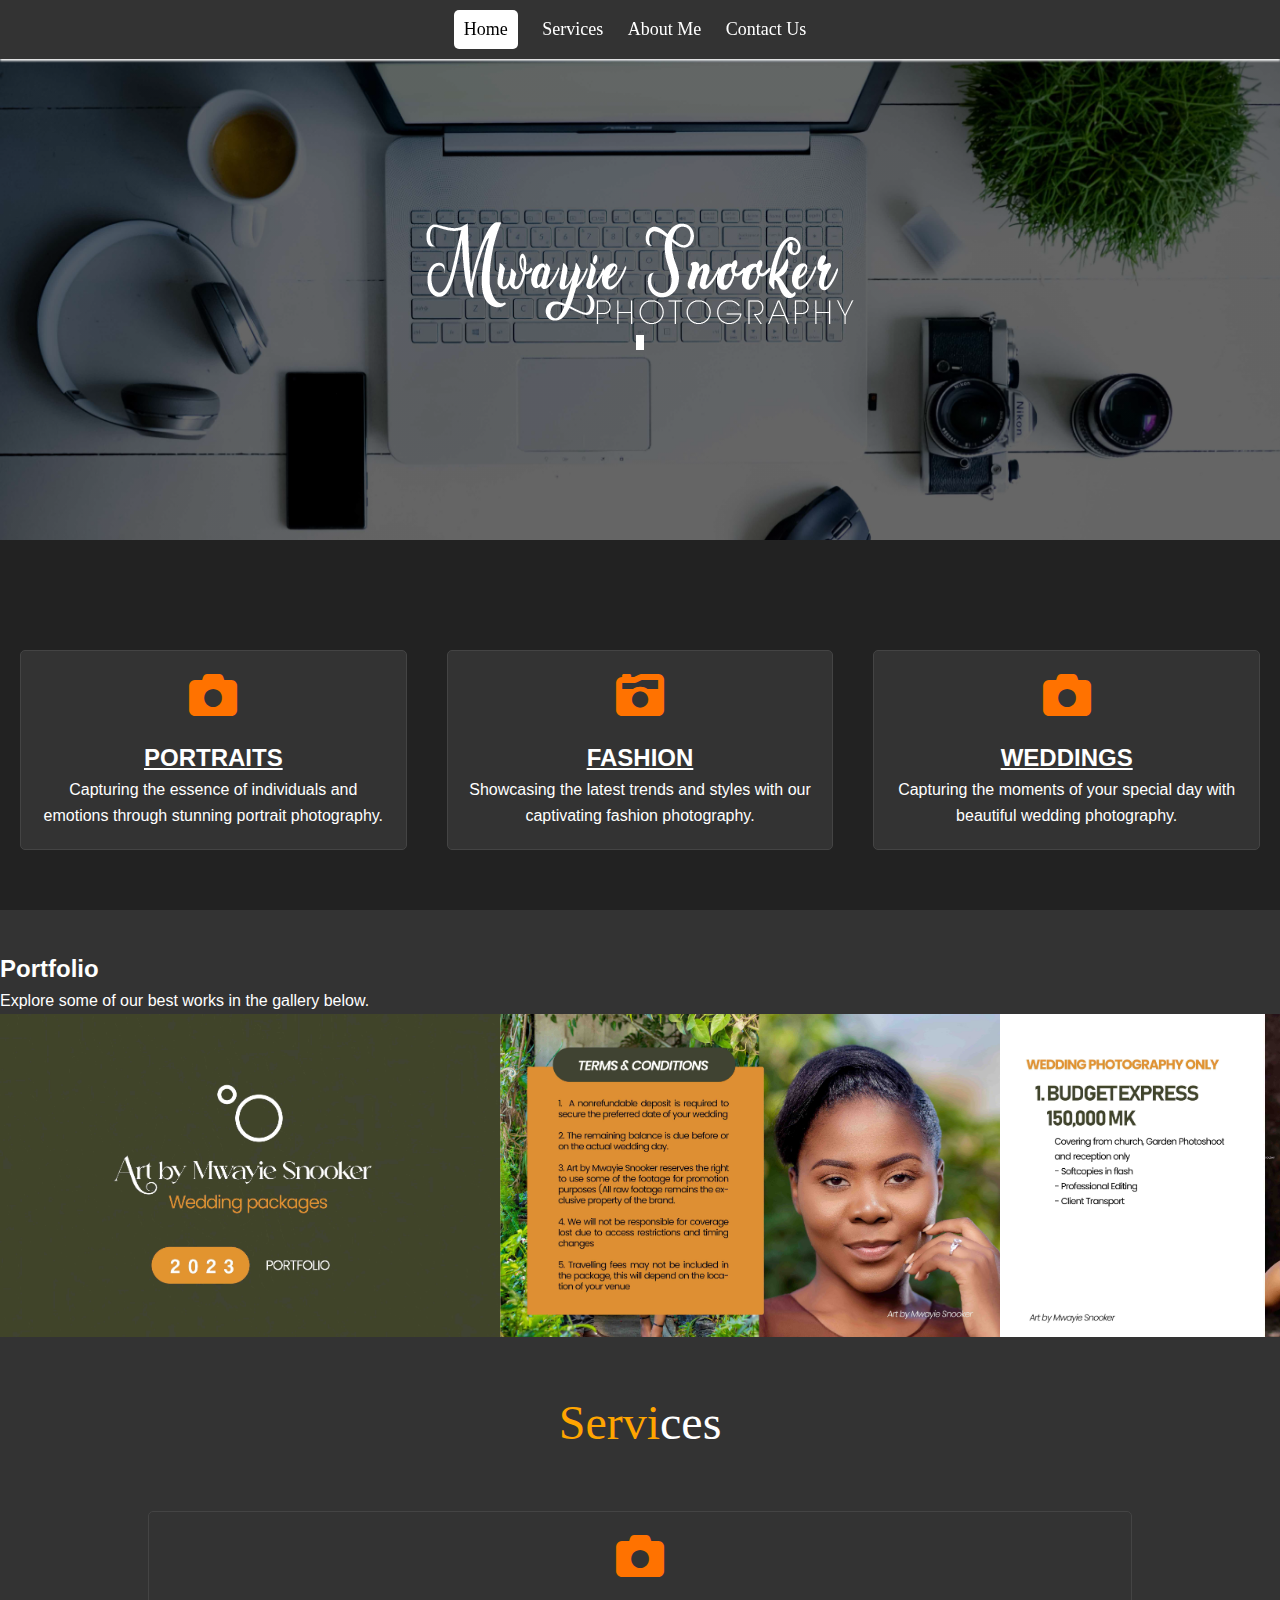
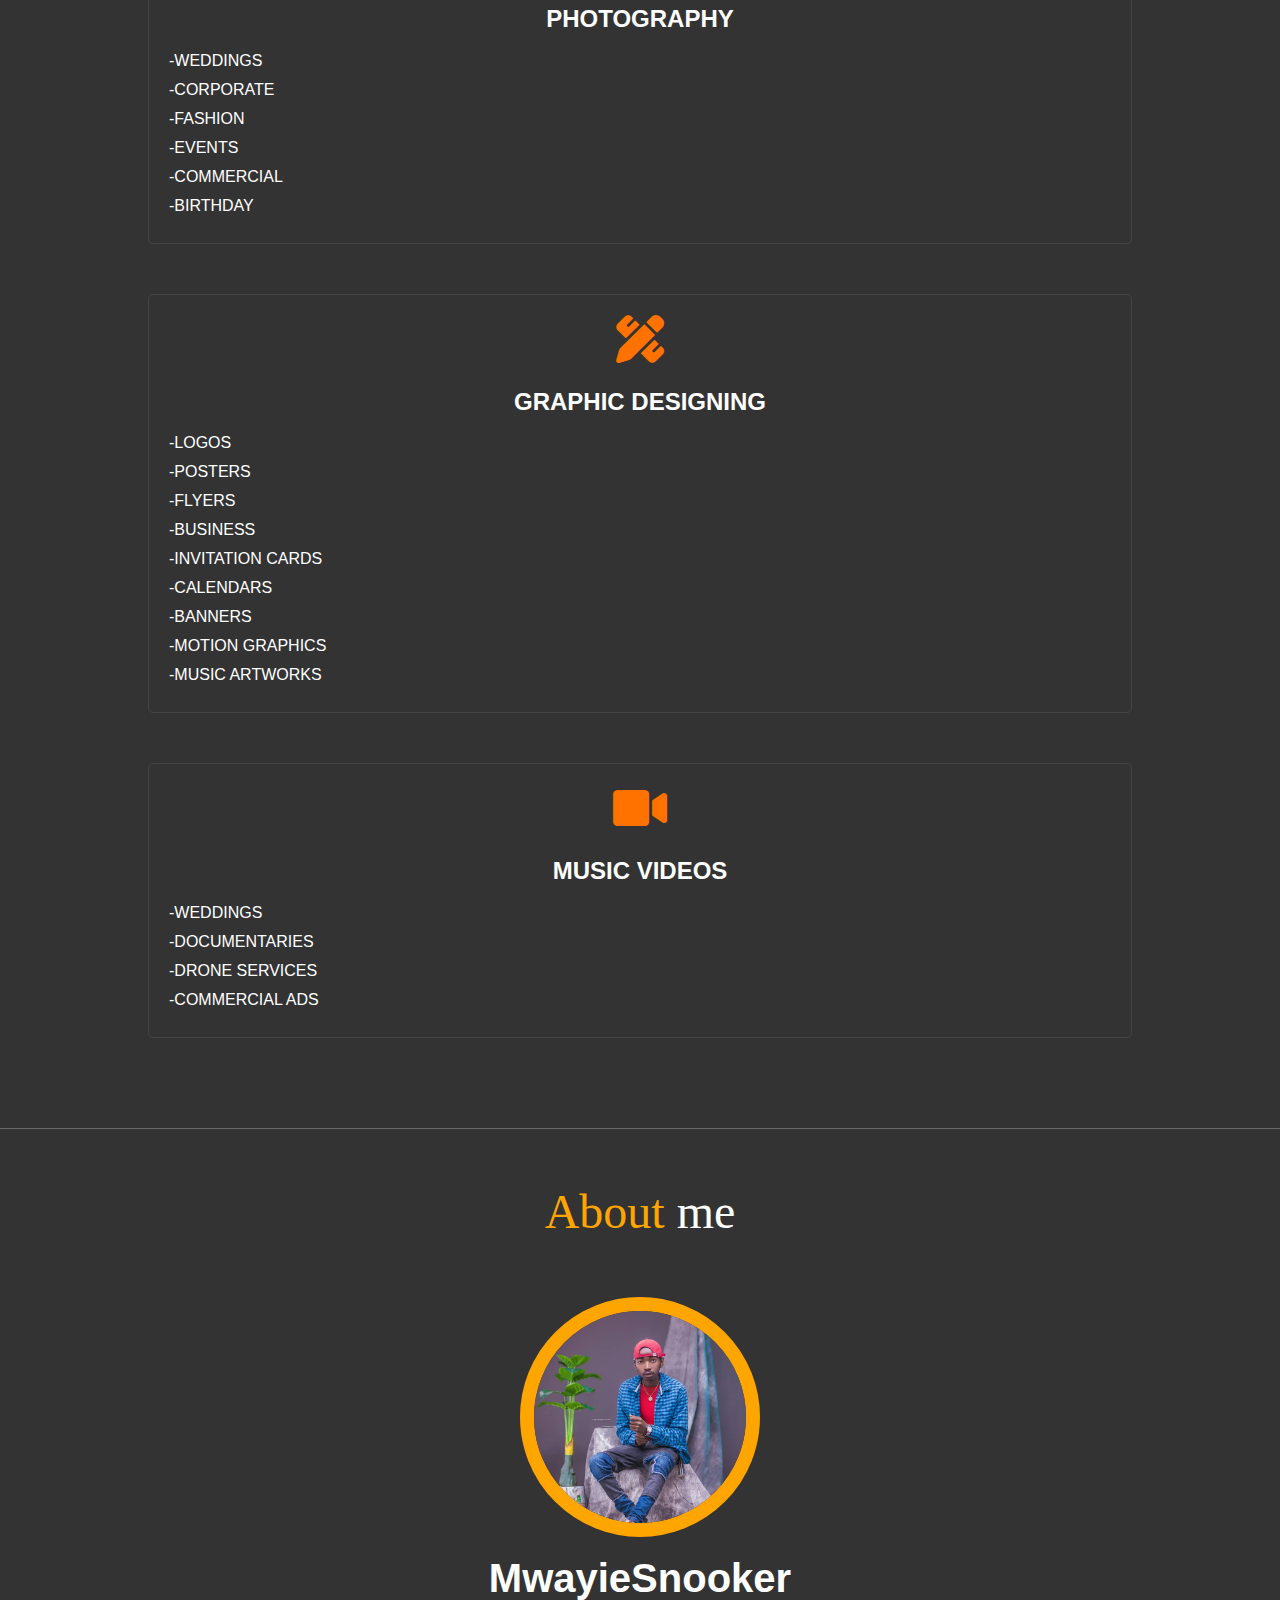
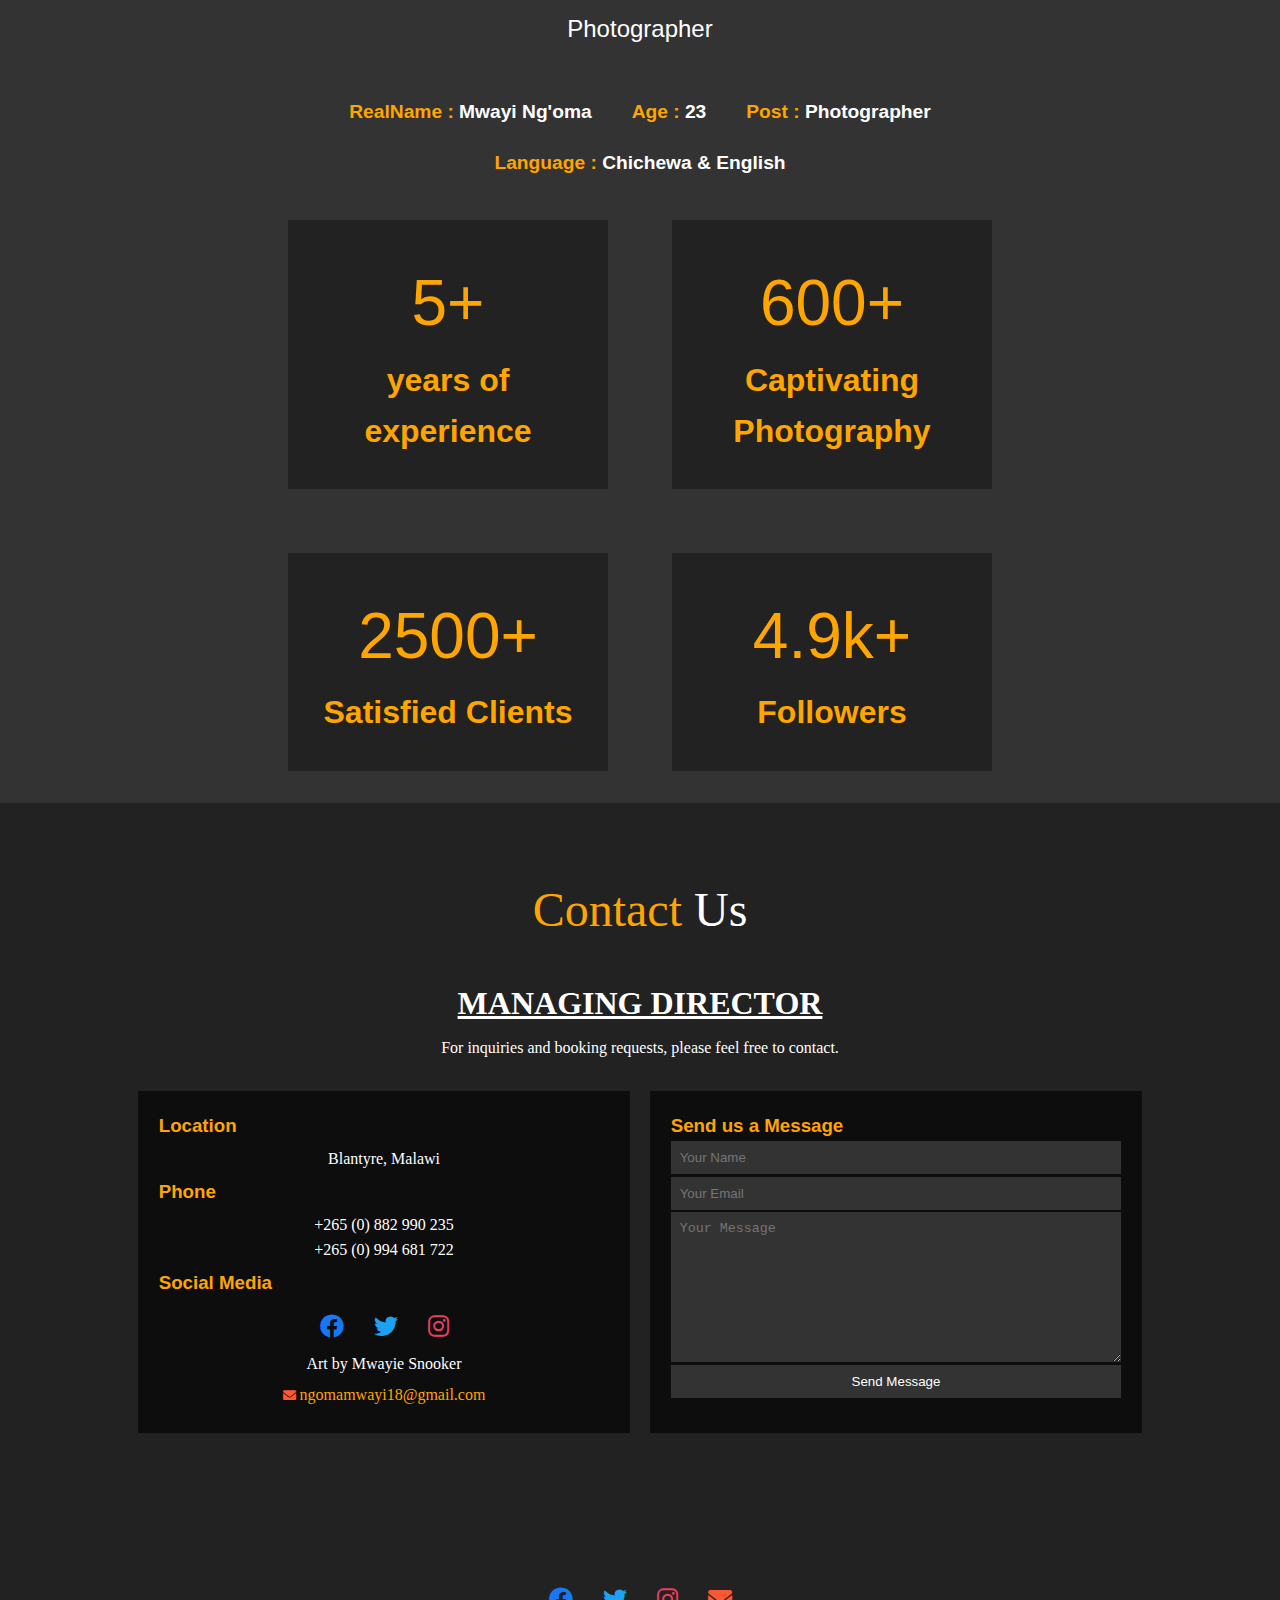
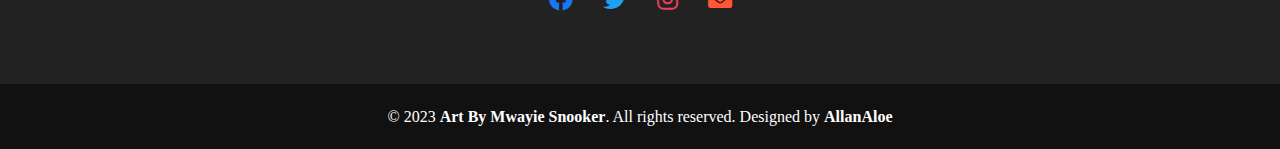
<file: index.html>
<!DOCTYPE html>
<html lang="en">
<head>
    <meta charset="UTF-8">
    <meta name="viewport" content="width=device-width, initial-scale=1.0">
    <meta name="description" content="Art By Mwayie Snooker - Professional Photographer in Malawi">
    <meta name="keywords" content="Art By Mwayie Snooker, Professional Photographer, Photography In Malawi">
    <link rel="stylesheet" href="https://cdnjs.cloudflare.com/ajax/libs/font-awesome/6.0.0-beta3/css/all.min.css">
    <link href="icon.png" rel="icon" type="image/x-icon">
    <title>Art_By_Mwayie_Snooker - Photography Website</title>
    <link rel="stylesheet" type="text/css" href="style.css">
    <meta name="google-site-verification" content="HrH735EmaqIVsB51D6INShgDCOeTgJrPlLcRCWrbb2o" />
</head>
<body>
    <header>
        <nav class="navbar">
            <ul>
                <li class="home-link"><a href="#hero">Home</a></li>
                <li><a href="#" onclick="scrollToServices()">Services</a></li>
                <li><a href="#about-me">About Me</a></li>
                <li><a href="#contact">Contact Us</a></li>
            </ul>
        </nav>
    </header>
    <section id="hero">
        <div class="hero-content">
            <img src="logo.png" class="logo">
            <p><span id="typed-text"></span><span id="cursor"></span></p>
        </div>
    </section>
    <section id="features">
        <div class="feature">
            <i class="fas fa-camera"></i>
            <h2><u>PORTRAITS</u></h2>
            <p>Capturing the essence of individuals and emotions through stunning portrait photography.</p>
        </div>
        <div class="feature">
            <i class="fas fa-camera-retro"></i>
            <h2><u>FASHION</u></h2>
            <p>Showcasing the latest trends and styles with our captivating fashion photography.</p>
        </div>
        <div class="feature">
            <i class="fas fa-camera"></i>
            <h2><u>WEDDINGS</u></h2>
            <p>Capturing the moments of your special day with beautiful wedding photography.</p>
        </div>
    </section>
    <section id="portfolio">
        <h2>Portfolio</h2>
        <p>Explore some of our best works in the gallery below.</p>
        <div class="portfolio-container">
            <div class="portfolio-image">
                <img src="pre_image1.jpg" alt="Image 1">
            </div>
            <div class="portfolio-image">
                <img src="pre_image2.jpg" alt="Image 2">
            </div>
            <div class="portfolio-image">
                <img src="pre_image3.jpg" alt="Image 3">
            </div>
            <div class="portfolio-image">
                <img src="pre_image4.jpg" alt="Image 4">
            </div>
            <div class="portfolio-image">
                <img src="pre_image5.jpg" alt="Image 5">
            </div>
            <div class="portfolio-image">
                <img src="pre_image6.jpg" alt="Image 6">
            </div>
            <div class="portfolio-image">
                <img src="pre_image7.jpg" alt="Image 2">
            </div>
            <div class="portfolio-image">
                <img src="pre_image8.jpg" alt="Image 3">
            </div>
            <div class="portfolio-image">
                <img src="pre_image9.jpg" alt="Image 3">
            </div>
        </div>
    </section>
    <section id="services">
        <h2><span>Servi</span>ces</h2>
        <div class="container">
            <div class="feature">
                <i class="fas fa-camera"></i>
                <h3>PHOTOGRAPHY</h3>
                <ul class="aligned-list">
                    <li>WEDDINGS</li>
                    <li>CORPORATE</li>
                    <li>FASHION</li>
                    <li>EVENTS</li>
                    <li>COMMERCIAL</li>
                    <li>BIRTHDAY</li>
                </ul>
            </div>
            <div class="feature">
                <i class="fas fa-pencil-ruler"></i>
                <h3>GRAPHIC DESIGNING</h3>
                <ul class="aligned-list">
                    <li>LOGOS</li>
                    <li>POSTERS</li>
                    <li>FLYERS</li>
                    <li>BUSINESS</li>
                    <li>INVITATION CARDS</li>
                    <li>CALENDARS</li>
                    <li>BANNERS</li>
                    <li>MOTION GRAPHICS</li>
                    <li>MUSIC ARTWORKS</li>
                </ul>
            </div>
            <div class="feature">
                <i class="fas fa-video"></i>
                <h3>MUSIC VIDEOS</h3>
                <ul class="aligned-list">
                    <li>WEDDINGS</li>
                    <li>DOCUMENTARIES</li>
                    <li>DRONE SERVICES</li>
                    <li>COMMERCIAL ADS</li>
                </ul>
            </div>
        </div>
    </section>
    <section id="about-me">
        <div class="about-contect">
            <h1 class="heading"><span>About</span> me</h1>
            <div class="user">
                <img src="img.jpg" alt="">
                <h3 class="name">MwayieSnooker</h3>
                <p class="post">Photographer</p>
            </div>
            <div class="about-content">
                <div class="row">
                    <div class="info">
                        <h3><span> RealName : </span> Mwayi Ng'oma</h3>
                        <h3><span> Age : </span>23</h3>
                        <h3><span> Post : </span>Photographer</h3>
                        <h3><span> Language : </span>Chichewa & English</h3>
                    </div>
                    <div class="counter">
                        <div class="box">
                            <span>5+</span>
                            <h3>years of experience</h3>
                        </div>
                        <div class="box">
                            <span>600+</span>
                            <h3>Captivating Photography</h3>
                        </div>
                        <div class="box">
                            <span>2500+</span>
                            <h3>Satisfied Clients</h3>
                        </div>
                        <div class="box">
                            <span>4.9k+</span>
                            <h3>Followers</h3>
                        </div>
                    </div>
                </div>
            </div>
        </div>
    </section>
    <section id="contact">
        <div class="container">
            <h2><span>Contact</span> Us</h2>
            <h1><u>MANAGING DIRECTOR</u></h1>
            <p>For inquiries and booking requests, please feel free to contact.</p>
            <div class="contact-details">
                <div class="contact-info">
                    <h3>Location</h3>
                    <p>Blantyre, Malawi</p>
                    <h3>Phone</h3>
                    <p>+265 (0) 882 990 235<br>+265 (0) 994 681 722</p>
                    <h3>Social Media</h3>
                    <div class="social-icons">
                        <a href="https://www.facebook.com/profile.php?id=100064727801180" class="social-icon"><i class="fab fa-facebook"></i></a>
                        <a href="https://twitter.com/Mwayie_Snooker?s=09" class="social-icon"><i class="fab fa-twitter"></i></a>
                        <a href="https://www.instagram.com/art_by_mwayie_snooker/" class="social-icon"><i class="fab fa-instagram"></i></a>
                    </div>
                    <div class="social-name">
                        <p>Art by Mwayie Snooker</p>
                       <p class="social-email">
                       <i class="fas fa-envelope"></i>
                       <span class="email-text">ngomamwayi18@gmail.com</span>
                    </p>

                    </div>
                </div>
                <div class="contact-form">
                    <h3>Send us a Message</h3>
                    <form>
                        <input type="text" name="name" placeholder="Your Name">
                        <input type="email" name="email" placeholder="Your Email">
                        <textarea name="message" placeholder="Your Message"></textarea>
                        <button type="submit">Send Message</button>
                    </form>
                </div>
            </div>
        </div>
    </section>
    <section id="contact">
        <div class="social-icons">
            <a href="https://www.facebook.com/profile.php?id=100064727801180" class="social-icon"><i class="fab fa-facebook"></i></a>
            <a href="https://twitter.com/Mwayie_Snooker?s=09" class="social-icon"><i class="fab fa-twitter"></i></a>
            <a href="https://www.instagram.com/art_by_mwayie_snooker/" class="social-icon"><i class="fab fa-instagram"></i></a>
            <a href="ngomamwayi18@gmail.com" class="social-icon"><i class="fas fa-envelope"></i></a>
        </div>
    </section>
    <footer>
        <p>&copy; 2023 <b>Art By Mwayie Snooker</b>. All rights reserved. Designed by <b>AllanAloe</b></p>
    </footer>
    <script src="script.js"></script>
    <script src="carousel.js"></script>
    <script src="navigation-scroling.js"></script>

    <script>
        
        function scrollToServices() {
    const servicesSection = document.getElementById("services");
    const servicesText = document.querySelector("#services h2");

    if (servicesSection && servicesText) {
        // Calculate the scroll position by subtracting the height of the text
        const scrollPosition = servicesSection.offsetTop - servicesText.offsetHeight;

        // Scroll to the calculated position
        window.scrollTo({
            top: scrollPosition,
            behavior: "smooth" // For smooth scrolling, you can remove this if not needed
        });
    }
}

    </script>
</body>
</html>
</file>
<file: style.css>
/* Reset and General Styles */
* {
  margin: 0;
  padding: 0;
  box-sizing: border-box;
}

html {
  text-rendering: optimizeLegibility;
}

body, ul {
  margin: 0;
  padding: 0;
}

body {
  font-family: Arial, sans-serif;
  line-height: 1.6;
  color: #fff;
  background-color: #333;
  overflow-x: hidden;
}

@media (max-width: 768px) {
  body {
    overflow-x: hidden;
    max-width: 100%;
    height: auto;
  }
}

.container {
  width: 80%;
  margin: 0 auto;
}

/* Header Styles */
header {
  background-color: #222;
  padding: 20px 0;
}

.navbar {
  background-color: #333;
  color: white;
  padding: 10px;
  position: fixed;
  top: 0;
  left: 0;
  width: 100%;
  z-index: 1000;
  box-shadow: 0 2px 2px #efefef;
}

nav ul {
  list-style: none;
  text-align: center;
}

nav ul li {
  display: inline-block;
  margin-right: 20px;
}

nav ul li a {
  text-decoration: none;
  color: #fff;
  font-size: 18px;
  font-family: Gotham;
}

nav ul li a:hover {
  color: #ff7200;
  transition: 0.4s ease;
}

/* Hero Section Styles */
#hero {
  background-image: linear-gradient(rgba(0, 0, 0, 0.60), rgba(0, 0, 0, 0.60)), url(background.jpg);
  background-size: cover;
  background-position: center;
  height: 500px;
  display: flex;
  align-items: center;
  justify-content: center;
  text-align: center;
}

.form .link {
  font-family: Arial;
  font-size: 17px;
  text-align: center;
  color: white;
}

.form .link p {
  text-decoration: none;
  color: orange;
}

.hero-content h3 {
  font-family: Arial;
  font-weight: bold;
  text-shadow: 2px 2px 4px rgba(0, 0, 0, 0.5);
  font-size: 10px;
  margin-bottom: 20px;
  position: relative;
  color: orange;
}

@media (max-width: 768px) {
  .hero-content {
    text-align: center;
  }

  .hero-content .logo {
    display: block;
    margin: 0 auto;
    max-width: 85%;
    height: auto;
    box-shadow: 0 2px 4px rgba(0, 0, 0, 0.1);
  }
}

#cursor {
  display: inline-block;
  width: 8px;
  height: 15px;
  background-color: #fff;
  animation: cursor 1s infinite;
}

@keyframes cursor {
  0% {
    opacity: 1;
  }
  50% {
    opacity: 0;
  }
  100% {
    opacity: 1;
  }
}

/* Footer Styles */
footer {
  background-color: #111;
  color: #fff;
  text-align: center;
  padding: 20px 0;
  font-family: Gotham;
}

#services h2 {
    font-weight: lighter;
    font-size: 3rem;
    font-family: Gotham;
    text-align: center;
}

#services h2 span {
    color: orange;
}


#portfolio {
    padding: 40px 0; /* Add some padding to separate it from the rest of the content */
    overflow: hidden; /* Hide any content that overflows */
}

.portfolio-container {
  display: flex;
  width: 100%;
  transition: transform 1s ease;
}

.portfolio-image {
  margin: 0;
  flex: 0 0 auto;
}

.portfolio-image.active {
  opacity: 1;
}

.portfolio-image img {
  max-width: 500px;
  height: auto;
}

.social-icons {
  display: flex;
  justify-content: center;
  margin-top: 10px;
}

.social-icon {
  color: #fff;
  font-size: 24px;
  margin: 0 10px;
}

#features {
  background-color: #222;
  padding: 60px 0;
  display: flex;
  justify-content: space-between;
  flex-wrap: wrap;
}

.feature {
  text-align: center;
  margin: 0 20px;
  flex-basis: calc(33.33% - 40px);
  padding: 20px;
  margin-top: 50px;
  background-color: #333;
  border: 1px solid #444;
  border-radius: 5px;
}

.feature i {
  font-size: 48px;
  color: #ff7200;
  margin-bottom: 20px;
}

.feature h3 {
  font-size: 24px;
  margin-bottom: 10px;
  color: #fff;
}

.feature p {
  font-size: 16px;
}

/* Media Query for Responsive Adjustments */
@media (max-width: 768px) {
  #features {
    display: flex;
    flex-wrap: wrap;
    justify-content: center;
  }

  .feature {
    flex-basis: calc(50% - 20px);
    margin: 0 10px 20px 10px;
    display: flex;
    flex-direction: column;
    align-items: center;
    text-align: center;
  }

  .feature h2 {
    font-size: 1.2rem;
    margin: 10px 0;
  }

  .feature p {
    font-size: 1rem;
  }
}




/* CSS for Mobile Responsiveness */
@media (max-width: 768px) {
  #services {
    padding: 20px;
    font-size: 12px;
  }

  .feature i {
    font-size: 24px;
  }

  .feature h3 {
    font-size: 18px;
  }

  .aligned-list {
    text-align: center;
  }

  .aligned-list li {
    display: block;
    margin-bottom: 10px;
  }
}

.aligned-list {
  list-style: none;
  padding: 0;
  margin: 0;
}

.aligned-list li {
  display: flex;
  align-items: center;
  line-height: 1.5;
  margin-bottom: 5px;
}

.aligned-list li::before {
  content: "- ";
}

.social-icons:hover {
  color: orange;
}

.home-link a {
  color: red;
  background-color: white;
  padding: 5px 10px;
  border-radius: 5px;
  cursor: pointer;
  display: inline-block;
  text-decoration: none;
}

.home-link a {
  color: black;
  font-family: Gotham;
}

.contactus-content h2,
.contactus-content p {
  text-shadow: 2px 2px 4px rgba(0, 0, 0, 0.7);
}

.contactus-content h2 {
  font-size: 40px;
  font-weight: lighter;
  font-family: Gotham;
}

#contact {
  background-color: #222;
  padding: 5% 0;
}

#contact h2,
#contact p,
#contact h1 {
  
  text-align: center;
  font-family: Gotham;
  margin: 5px;

}

#contact h2{
  color: white;
  margin-bottom: 30px;
  font-weight: lighter;
  font-size: 3rem;
  
}

#contact span {
  color: orange;
}

.contact-details {
  display: flex;
  flex-wrap: wrap;
  justify-content: space-between;
  margin-top: 2%;
}

.contact-info,
.contact-form {
  flex: 1;
  padding: 2%;
  background-color: rgba(0, 0, 0, 0.6);
  margin: 1%;
  box-sizing: border-box;
}

.contact-info h3,
.contact-form h3 {
  color: orange;

}

.contact-form form {
  display: grid;
  grid-template-columns: 1fr;
  gap: 1%;
}

.contact-form input,
.contact-form textarea,
.contact-form button {
  width: 100%;
  padding: 2%;
  border: none;
  background-color: #333;
  color: #fff;
}

.contact-form button {
  cursor: pointer;
}

.contact-form button:hover {
  background-color: darkcyan;
}

.contact-form textarea {
  height: 150px;
}

/* Responsive styles for smaller screens */
@media (max-width: 768px) {
  .contact-details {
    flex-direction: column;
    align-items: center;
  }

  .contact-info,
  .contact-form {
    flex: none;
    width: 90%;
  }
}

.heading {
  margin-top: 90px;
  text-align: center;
  font-size: 3rem;
  padding: 45px;
  border-top: .1rem solid #fff4;
  color: #fff;
  font-weight: lighter;
  font-family: Gotham;


}

.heading span {
  color: orange;
}



#about-me {
  background-color: #333;
}




.user {
  position: relative;
  align-items: center;
  justify-content: center;
  flex-flow: column;
  text-align: center;
  margin-bottom: 3%;
}




#about-me .user img {
  height: 15rem;
  width: 15rem;
  border-radius: 50%;
  object-fit: cover;
  margin-bottom: 1px;
  border: .9rem solid orange;

}

.about-content {
  max-width: 800px;
  margin: 0 auto;
  text-align: center;
}

.user {
  margin-top: 2px;
}

.name {
  font-size: 2.5rem;
  color: #fff;
}

.post {
  font-size: 1.5rem;
  color: #fff;
  margin-bottom: 30px;
}

.info {
  display: flex;
  flex-wrap: wrap;
  justify-content: center;
}

.info h3 {
  font-size: 1.2rem;
  color: #fff;
  margin: 10px 20px;
}

.info span {
  font-weight: bold;
  color: orange;
}

/* Media query for smaller screens */
@media (max-width: 768px) {
  .user img {
    max-width: 250px;
  }

  .info h3 {
    font-size: 1rem;
  }

}

.about-content .row .counter {
  flex: 1 1 48rem;
  display: flex;
  justify-content: center;
  flex-wrap: wrap;
}

.about-content .row .counter .box {
  width: 20rem;
  background: #222;
  text-align: center;
  padding: 2rem;
  margin: 2rem;
}

.about-content .row .counter .box span {
  font-size: 4rem;
  color: orange;
}

.about-content .row .counter .box h3 {
  font-size: 2rem;
  color: orange;
}

/* Base styles for all screen sizes */

/* Modify the navigation menu for mobile */
@media (max-width: 768px) {
  .navbar ul {
    flex-direction: column;
  }
  .navbar ul li {
    text-align: center;
    padding: 10px 0;
  }
  /* Add styles for other elements as needed */
  .hero-content {
    text-align: center;
  }
  .feature {
    text-align: center;
  }
  /* Adjust font sizes and spacing for readability */
  h2 {
    font-size: 24px;
  }
  p {
    font-size: 16px;
  }
  /* Modify the footer for smaller screens */
  footer {
    text-align: center;
  }
}

/* Additional CSS rules for smaller screens */
@media (max-width: 480px) {
  h2 {
    font-size: 20px;
  }
  p {
    font-size: 14px;
  }
}


.social-icons {
    display: flex;
    gap: 10px;
}

.social-icon i.fa-facebook {
    color: #1877f2; /* Facebook blue color */
}

.social-icon i.fa-twitter {
    color: #1da1f2; /* Twitter blue color */
}

.social-icon i.fa-instagram {
    color: #e4405f; /* Instagram pink/red color */
}

.social-icon i.fas.fa-envelope {
    color: #ff5733; /* Your chosen email icon color */
}


.social-email i.fas.fa-envelope {
    color: #ff5733; /* Your chosen email icon color */
    font-size: 13px;
    cursor: pointer;
   
}

.social-icon .email-text {
    color: white; 
    margin-left: 0px; /* Adjust spacing between icon and text as needed */
    font-size: 13px;
    text-decoration: none !important; /* Use !important to ensure it overrides other styles */

}

@media (max-width: 768px) {
    .container {
        /* Adjust container styles for smaller screens */
    }



    h1 {
        font-size: 21px; /* Adjust h1 font size for smaller screens */

    }

    p {
        font-size: 12px; /* Adjust paragraph font size for smaller screens */
    }

    .contact-details {
        /* Adjust contact details styles for smaller screens */
    }

}

@media (max-width: 768px) {
    .name {
        font-size: 30px; /* Adjust the font size for smaller screens */
    }
}

@media (max-width: 768px) {
    #contact  h2{
        font-size: 40px /* Adjust the font size for smaller screens */
    }
}
</file>
